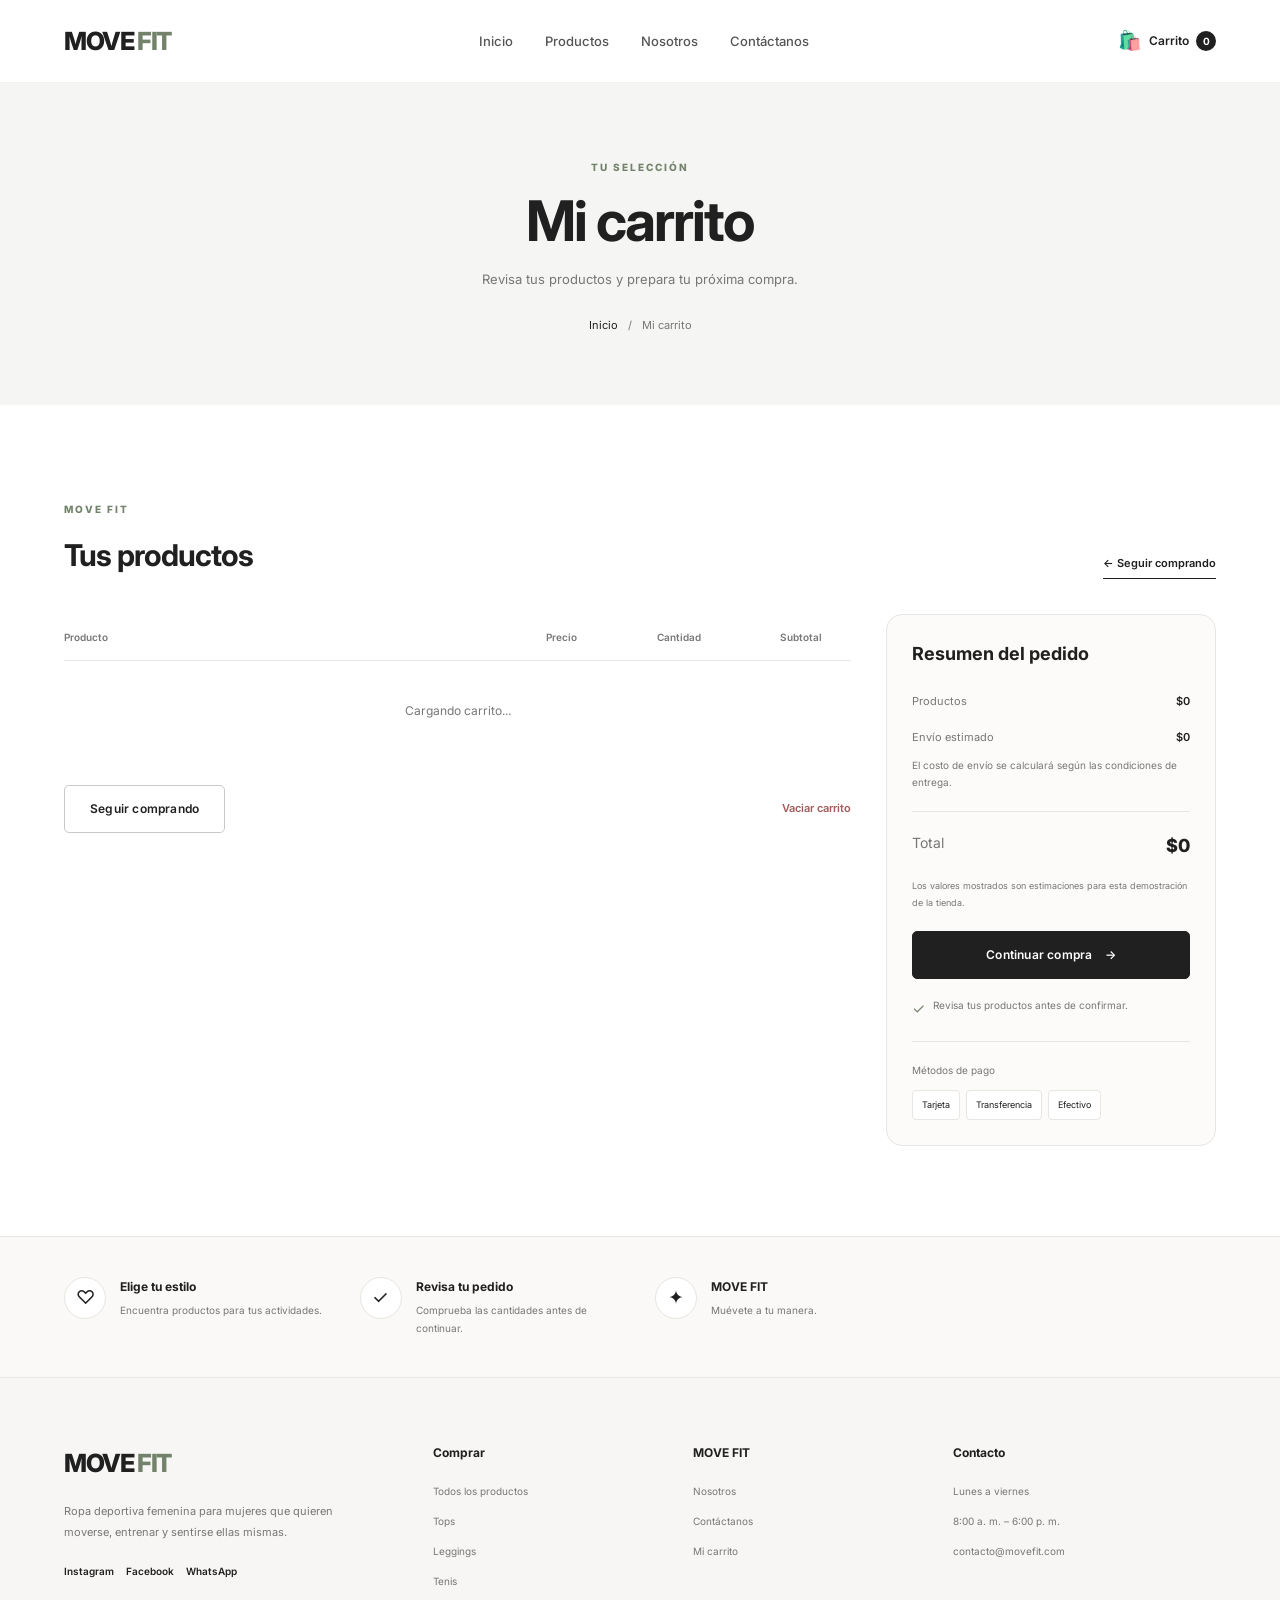
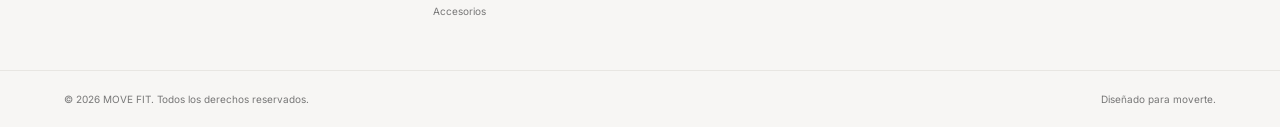
<file: carrito.html>
<!DOCTYPE html>
<html lang="es">

<head>
    <meta charset="UTF-8">
    <meta name="viewport" content="width=device-width, initial-scale=1.0">

    <meta
        name="description"
        content="Consulta tu carrito de compras en MOVE FIT y revisa los productos seleccionados.">

    <title>Mi carrito | MOVE FIT</title>

    <link rel="preconnect" href="https://fonts.googleapis.com">
    <link rel="preconnect" href="https://fonts.gstatic.com" crossorigin>

    <link
        href="https://fonts.googleapis.com/css2?family=Inter:wght@300;400;500;600;700;800&display=swap"
        rel="stylesheet">

    <link rel="stylesheet" href="style.css">
</head>

<body>

    <!-- ================= ENCABEZADO ================= -->

    <header class="header">

        <div class="container nav-container">

            <a href="index.html" class="logo">
                MOVE <span>FIT</span>
            </a>

            <nav class="nav" id="mainNav">

                <a href="index.html">Inicio</a>

                <a href="productos.html">Productos</a>

                <a href="nosotros.html">Nosotros</a>

                <a href="contactanos.html">Contáctanos</a>

            </nav>

            <div class="header-actions">

                <a href="carrito.html" class="cart-link active">

                    <span class="cart-icon">🛍️</span>

                    <span>Carrito</span>

                    <span class="cart-counter" id="cartCounter">
                        0
                    </span>

                </a>

                <button
                    class="menu-toggle"
                    id="menuToggle"
                    type="button"
                    aria-label="Abrir menú">

                    <span></span>
                    <span></span>
                    <span></span>

                </button>

            </div>

        </div>

    </header>


    <!-- ================= CONTENIDO PRINCIPAL ================= -->

    <main>

        <!-- BANNER -->

        <section class="page-banner">

            <div class="container">

                <span class="section-tag">
                    TU SELECCIÓN
                </span>

                <h1>
                    Mi carrito
                </h1>

                <p>
                    Revisa tus productos y prepara tu próxima compra.
                </p>

                <div class="breadcrumb">

                    <a href="index.html">Inicio</a>

                    <span>/</span>

                    <span>Mi carrito</span>

                </div>

            </div>

        </section>


        <!-- ================= CARRITO ================= -->

        <section class="section cart-section">

            <div class="container">

                <div class="cart-heading">

                    <div>

                        <span class="section-tag">
                            MOVE FIT
                        </span>

                        <h2>
                            Tus productos
                        </h2>

                    </div>

                    <a
                        href="productos.html"
                        class="continue-shopping">

                        ← Seguir comprando

                    </a>

                </div>


                <!-- CARRITO CON PRODUCTOS -->

                <div class="cart-layout" id="cartLayout">

                    <!-- LISTA DE PRODUCTOS -->

                    <div class="cart-items-container">

                        <div class="cart-table-heading">

                            <span>
                                Producto
                            </span>

                            <span>
                                Precio
                            </span>

                            <span>
                                Cantidad
                            </span>

                            <span>
                                Subtotal
                            </span>

                        </div>


                        <!-- JAVASCRIPT INSERTARÁ LOS PRODUCTOS AQUÍ -->

                        <div
                            id="cartItems"
                            class="cart-items">

                            <div class="cart-loading">
                                Cargando carrito...
                            </div>

                        </div>


                        <!-- ACCIONES -->

                        <div class="cart-actions">

                            <a
                                href="productos.html"
                                class="btn btn-outline">

                                Seguir comprando

                            </a>

                            <button
                                id="clearCart"
                                class="clear-cart-btn"
                                type="button">

                                Vaciar carrito

                            </button>

                        </div>

                    </div>


                    <!-- RESUMEN DE COMPRA -->

                    <aside class="cart-summary">

                        <h2>
                            Resumen del pedido
                        </h2>

                        <div class="summary-row">

                            <span>
                                Productos
                            </span>

                            <span id="cartSubtotal">
                                $0
                            </span>

                        </div>


                        <div class="summary-row">

                            <span>
                                Envío estimado
                            </span>

                            <span id="cartShipping">
                                $0
                            </span>

                        </div>


                        <div class="shipping-note" id="shippingNote">

                            El costo de envío se calculará según
                            las condiciones de entrega.

                        </div>


                        <div class="summary-divider"></div>


                        <div class="summary-row summary-total">

                            <span>
                                Total
                            </span>

                            <span id="cartTotal">
                                $0
                            </span>

                        </div>


                        <p class="tax-note">
                            Los valores mostrados son estimaciones
                            para esta demostración de la tienda.
                        </p>


                        <button
                            id="checkoutBtn"
                            class="btn btn-primary checkout-btn"
                            type="button">

                            Continuar compra

                            <span>→</span>

                        </button>


                        <div class="secure-checkout">

                            <span>✓</span>

                            <p>
                                Revisa tus productos antes de confirmar.
                            </p>

                        </div>


                        <div class="payment-methods">

                            <p>
                                Métodos de pago
                            </p>

                            <div class="payment-badges">

                                <span>
                                    Tarjeta
                                </span>

                                <span>
                                    Transferencia
                                </span>

                                <span>
                                    Efectivo
                                </span>

                            </div>

                        </div>

                    </aside>

                </div>


                <!-- ================= CARRITO VACÍO ================= -->

                <div
                    id="emptyCart"
                    class="empty-cart"
                    hidden>

                    <div class="empty-cart-icon">
                        🛍️
                    </div>

                    <h2>
                        Tu carrito está esperando
                    </h2>

                    <p>
                        Todavía no has agregado productos.
                        Explora nuestra colección y encuentra
                        tus favoritos.
                    </p>

                    <a
                        href="productos.html"
                        class="btn btn-primary">

                        Explorar productos

                    </a>

                </div>


                <!-- ================= MENSAJE DE CONFIRMACIÓN ================= -->

                <div
                    id="checkoutMessage"
                    class="checkout-message"
                    role="status"
                    aria-live="polite"
                    hidden>

                    <div class="checkout-message-icon">
                        ✓
                    </div>

                    <h2>
                        ¡Gracias por tu interés!
                    </h2>

                    <p id="checkoutMessageText">
                        Tu pedido se ha preparado para esta demostración.
                    </p>

                    <p class="checkout-demo-note">
                        Esta tienda es una demostración: no se ha
                        realizado ningún cobro ni se ha enviado
                        una orden real.
                    </p>

                    <a
                        href="productos.html"
                        class="btn btn-primary">

                        Seguir explorando

                    </a>

                </div>

            </div>

        </section>


        <!-- ================= BENEFICIOS ================= -->

        <section class="benefits-section">

            <div class="container">

                <div class="benefits-grid">

                    <div class="benefit">

                        <div class="benefit-icon">
                            ♡
                        </div>

                        <div>

                            <h3>
                                Elige tu estilo
                            </h3>

                            <p>
                                Encuentra productos para tus actividades.
                            </p>

                        </div>

                    </div>


                    <div class="benefit">

                        <div class="benefit-icon">
                            ✓
                        </div>

                        <div>

                            <h3>
                                Revisa tu pedido
                            </h3>

                            <p>
                                Comprueba las cantidades antes de continuar.
                            </p>

                        </div>

                    </div>


                    <div class="benefit">

                        <div class="benefit-icon">
                            ✦
                        </div>

                        <div>

                            <h3>
                                MOVE FIT
                            </h3>

                            <p>
                                Muévete a tu manera.
                            </p>

                        </div>

                    </div>

                </div>

            </div>

        </section>

    </main>


    <!-- ================= PIE DE PÁGINA ================= -->

    <footer class="footer">

        <div class="container footer-grid">

            <div class="footer-brand">

                <a href="index.html" class="logo footer-logo">
                    MOVE <span>FIT</span>
                </a>

                <p>
                    Ropa deportiva femenina para mujeres que
                    quieren moverse, entrenar y sentirse ellas mismas.
                </p>

                <div class="social-links">

                    <a href="#" aria-label="Instagram">
                        Instagram
                    </a>

                    <a href="#" aria-label="Facebook">
                        Facebook
                    </a>

                    <a href="#" aria-label="WhatsApp">
                        WhatsApp
                    </a>

                </div>

            </div>


            <div class="footer-column">

                <h3>Comprar</h3>

                <a href="productos.html">
                    Todos los productos
                </a>

                <a href="productos.html?categoria=tops">
                    Tops
                </a>

                <a href="productos.html?categoria=leggings">
                    Leggings
                </a>

                <a href="productos.html?categoria=tenis">
                    Tenis
                </a>

                <a href="productos.html?categoria=accesorios">
                    Accesorios
                </a>

            </div>


            <div class="footer-column">

                <h3>MOVE FIT</h3>

                <a href="nosotros.html">
                    Nosotros
                </a>

                <a href="contactanos.html">
                    Contáctanos
                </a>

                <a href="carrito.html">
                    Mi carrito
                </a>

            </div>


            <div class="footer-column">

                <h3>Contacto</h3>

                <p>
                    Lunes a viernes
                </p>

                <p>
                    8:00 a. m. – 6:00 p. m.
                </p>

                <a href="mailto:contacto@movefit.com">
                    contacto@movefit.com
                </a>

            </div>

        </div>


        <div class="footer-bottom">

            <div class="container">

                <p>
                    © 2026 MOVE FIT. Todos los derechos reservados.
                </p>

                <p>
                    Diseñado para moverte.
                </p>

            </div>

        </div>

    </footer>


    <!-- ================= BOTÓN VOLVER ARRIBA ================= -->

    <button
        id="backToTop"
        class="back-to-top"
        type="button"
        aria-label="Volver arriba">

        ↑

    </button>


    <!-- ================= NOTIFICACIONES ================= -->

    <div
        id="toast"
        class="toast"
        role="status"
        aria-live="polite">

    </div>


    <!-- ================= JAVASCRIPT ================= -->

    <script src="script.js"></script>

</body>

</html>
</file>
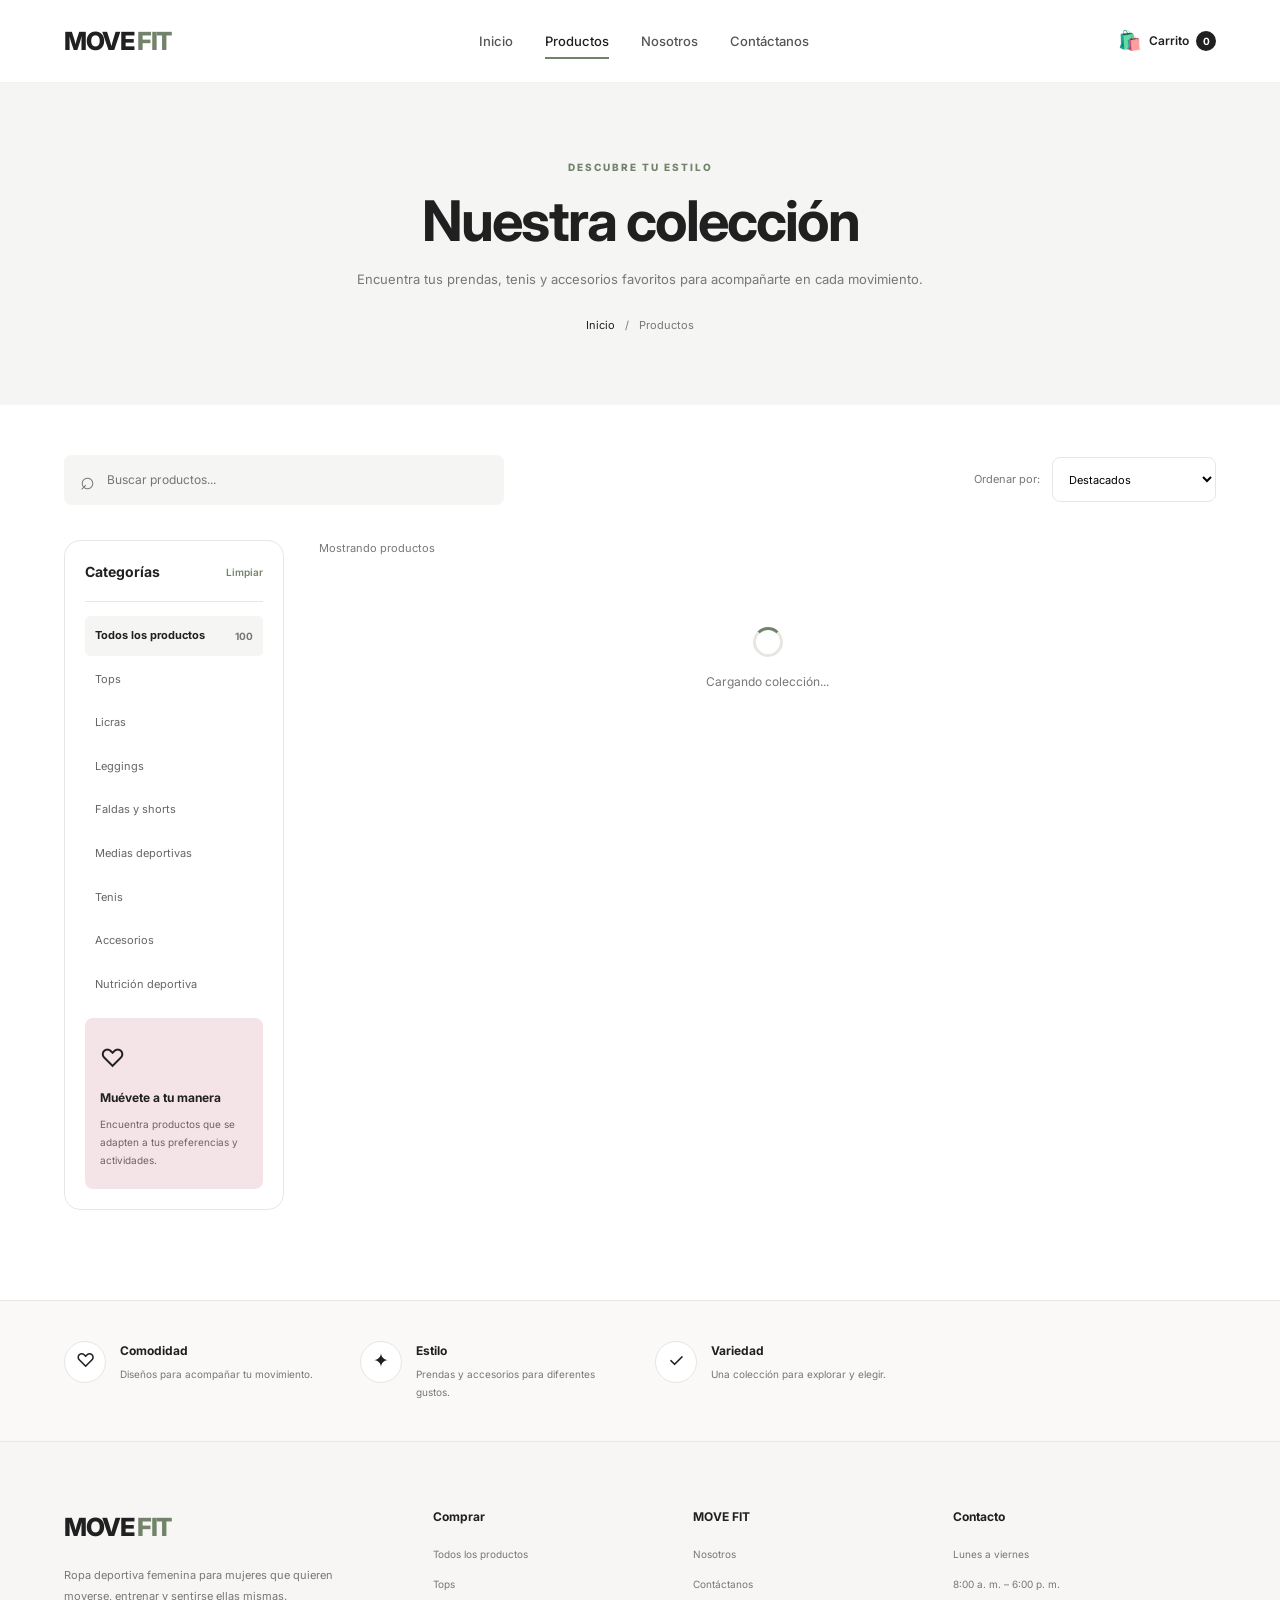
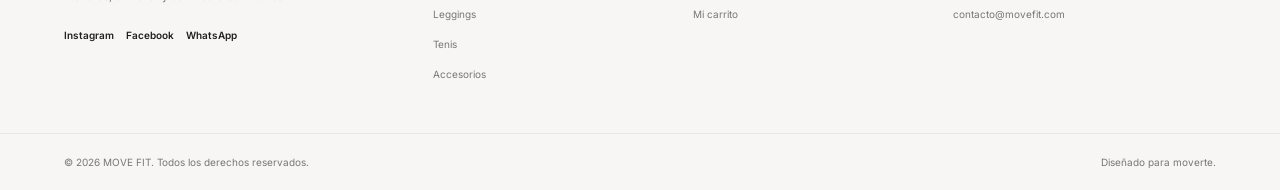
<file: productos.html>
<!DOCTYPE html>
<html lang="es">

<head>
    <meta charset="UTF-8">

    <meta name="viewport" content="width=device-width, initial-scale=1.0">

    <meta
        name="description"
        content="Descubre la colección de MOVE FIT: ropa deportiva femenina, tenis, accesorios y productos de nutrición deportiva.">

    <title>Productos | MOVE FIT</title>

    <link rel="preconnect" href="https://fonts.googleapis.com">
    <link rel="preconnect" href="https://fonts.gstatic.com" crossorigin>

    <link
        href="https://fonts.googleapis.com/css2?family=Inter:wght@300;400;500;600;700;800&display=swap"
        rel="stylesheet">

    <link rel="stylesheet" href="style.css">
</head>

<body>

    <!-- ================= ENCABEZADO ================= -->

    <header class="header">

        <div class="container nav-container">

            <a href="index.html" class="logo">
                MOVE <span>FIT</span>
            </a>

            <nav class="nav" id="mainNav">

                <a href="index.html">Inicio</a>

                <a href="productos.html" class="active">
                    Productos
                </a>

                <a href="nosotros.html">Nosotros</a>

                <a href="contactanos.html">Contáctanos</a>

            </nav>

            <div class="header-actions">

                <a href="carrito.html" class="cart-link">

                    <span class="cart-icon">🛍️</span>

                    <span>Carrito</span>

                    <span class="cart-counter" id="cartCounter">
                        0
                    </span>

                </a>

                <button
                    class="menu-toggle"
                    id="menuToggle"
                    type="button"
                    aria-label="Abrir menú">

                    <span></span>
                    <span></span>
                    <span></span>

                </button>

            </div>

        </div>

    </header>


    <!-- ================= ENCABEZADO DE PRODUCTOS ================= -->

    <main>

        <section class="page-banner">

            <div class="container">

                <span class="section-tag">
                    DESCUBRE TU ESTILO
                </span>

                <h1>
                    Nuestra colección
                </h1>

                <p>
                    Encuentra tus prendas, tenis y accesorios favoritos
                    para acompañarte en cada movimiento.
                </p>

                <div class="breadcrumb">
                    <a href="index.html">Inicio</a>
                    <span>/</span>
                    <span>Productos</span>
                </div>

            </div>

        </section>


        <!-- ================= CATÁLOGO ================= -->

        <section class="section products-section">

            <div class="container">

                <!-- BUSCADOR Y ORDENAMIENTO -->

                <div class="catalog-toolbar">

                    <div class="search-box">

                        <span class="search-icon">⌕</span>

                        <input
                            type="search"
                            id="productSearch"
                            placeholder="Buscar productos..."
                            aria-label="Buscar productos">

                    </div>

                    <div class="sort-box">

                        <label for="sortProducts">
                            Ordenar por:
                        </label>

                        <select id="sortProducts">

                            <option value="default">
                                Destacados
                            </option>

                            <option value="price-asc">
                                Precio: menor a mayor
                            </option>

                            <option value="price-desc">
                                Precio: mayor a menor
                            </option>

                            <option value="name-asc">
                                Nombre: A-Z
                            </option>

                            <option value="name-desc">
                                Nombre: Z-A
                            </option>

                        </select>

                    </div>

                </div>


                <!-- FILTROS -->

                <div class="catalog-layout">

                    <aside class="filters-sidebar">

                        <div class="filter-heading">

                            <h2>
                                Categorías
                            </h2>

                            <button
                                id="clearFilters"
                                class="clear-filters"
                                type="button">

                                Limpiar

                            </button>

                        </div>


                        <div class="filter-list">

                            <button
                                class="filter-btn active"
                                data-filter="all"
                                type="button">

                                Todos los productos

                                <span>100</span>

                            </button>


                            <button
                                class="filter-btn"
                                data-filter="tops"
                                type="button">

                                Tops

                            </button>


                            <button
                                class="filter-btn"
                                data-filter="licras"
                                type="button">

                                Licras

                            </button>


                            <button
                                class="filter-btn"
                                data-filter="leggings"
                                type="button">

                                Leggings

                            </button>


                            <button
                                class="filter-btn"
                                data-filter="faldas"
                                type="button">

                                Faldas y shorts

                            </button>


                            <button
                                class="filter-btn"
                                data-filter="medias"
                                type="button">

                                Medias deportivas

                            </button>


                            <button
                                class="filter-btn"
                                data-filter="tenis"
                                type="button">

                                Tenis

                            </button>


                            <button
                                class="filter-btn"
                                data-filter="accesorios"
                                type="button">

                                Accesorios

                            </button>


                            <button
                                class="filter-btn"
                                data-filter="suplementos"
                                type="button">

                                Nutrición deportiva

                            </button>

                        </div>


                        <!-- INFORMACIÓN -->

                        <div class="filter-info">

                            <span class="filter-info-icon">
                                ♡
                            </span>

                            <h3>
                                Muévete a tu manera
                            </h3>

                            <p>
                                Encuentra productos que se adapten
                                a tus preferencias y actividades.
                            </p>

                        </div>

                    </aside>


                    <!-- RESULTADOS -->

                    <div class="catalog-results">

                        <div class="results-header">

                            <p id="resultsCount">
                                Mostrando productos
                            </p>

                        </div>


                        <!-- AQUÍ SE CARGAN LOS 100 PRODUCTOS -->

                        <div
                            class="product-grid"
                            id="productsGrid">

                            <div class="loading-products">

                                <div class="loading-spinner"></div>

                                <p>
                                    Cargando colección...
                                </p>

                            </div>

                        </div>


                        <!-- MENSAJE CUANDO NO HAY RESULTADOS -->

                        <div
                            id="noProducts"
                            class="no-products"
                            hidden>

                            <div class="no-products-icon">
                                ♡
                            </div>

                            <h2>
                                No encontramos productos
                            </h2>

                            <p>
                                Intenta cambiar la búsqueda o seleccionar
                                otra categoría.
                            </p>

                            <button
                                id="resetSearch"
                                class="btn btn-primary"
                                type="button">

                                Ver todos los productos

                            </button>

                        </div>

                    </div>

                </div>

            </div>

        </section>


        <!-- ================= INFORMACIÓN ================= -->

        <section class="benefits-section">

            <div class="container">

                <div class="benefits-grid">

                    <div class="benefit">

                        <div class="benefit-icon">
                            ♡
                        </div>

                        <div>

                            <h3>
                                Comodidad
                            </h3>

                            <p>
                                Diseños para acompañar tu movimiento.
                            </p>

                        </div>

                    </div>


                    <div class="benefit">

                        <div class="benefit-icon">
                            ✦
                        </div>

                        <div>

                            <h3>
                                Estilo
                            </h3>

                            <p>
                                Prendas y accesorios para diferentes gustos.
                            </p>

                        </div>

                    </div>


                    <div class="benefit">

                        <div class="benefit-icon">
                            ✓
                        </div>

                        <div>

                            <h3>
                                Variedad
                            </h3>

                            <p>
                                Una colección para explorar y elegir.
                            </p>

                        </div>

                    </div>

                </div>

            </div>

        </section>

    </main>


    <!-- ================= PIE DE PÁGINA ================= -->

    <footer class="footer">

        <div class="container footer-grid">

            <div class="footer-brand">

                <a href="index.html" class="logo footer-logo">
                    MOVE <span>FIT</span>
                </a>

                <p>
                    Ropa deportiva femenina para mujeres que quieren
                    moverse, entrenar y sentirse ellas mismas.
                </p>

                <div class="social-links">

                    <a href="#" aria-label="Instagram">
                        Instagram
                    </a>

                    <a href="#" aria-label="Facebook">
                        Facebook
                    </a>

                    <a href="#" aria-label="WhatsApp">
                        WhatsApp
                    </a>

                </div>

            </div>


            <div class="footer-column">

                <h3>Comprar</h3>

                <a href="productos.html">Todos los productos</a>

                <a href="productos.html?categoria=tops">Tops</a>

                <a href="productos.html?categoria=leggings">
                    Leggings
                </a>

                <a href="productos.html?categoria=tenis">
                    Tenis
                </a>

                <a href="productos.html?categoria=accesorios">
                    Accesorios
                </a>

            </div>


            <div class="footer-column">

                <h3>MOVE FIT</h3>

                <a href="nosotros.html">Nosotros</a>

                <a href="contactanos.html">Contáctanos</a>

                <a href="carrito.html">Mi carrito</a>

            </div>


            <div class="footer-column">

                <h3>Contacto</h3>

                <p>Lunes a viernes</p>

                <p>8:00 a. m. – 6:00 p. m.</p>

                <a href="mailto:contacto@movefit.com">
                    contacto@movefit.com
                </a>

            </div>

        </div>


        <div class="footer-bottom">

            <div class="container">

                <p>
                    © 2026 MOVE FIT. Todos los derechos reservados.
                </p>

                <p>
                    Diseñado para moverte.
                </p>

            </div>

        </div>

    </footer>


    <!-- ================= BOTÓN VOLVER ARRIBA ================= -->

    <button
        id="backToTop"
        class="back-to-top"
        type="button"
        aria-label="Volver arriba">

        ↑

    </button>


    <!-- ================= NOTIFICACIONES ================= -->

    <div
        id="toast"
        class="toast"
        role="status"
        aria-live="polite">

    </div>


    <!-- ================= VENTANA DE PRODUCTO ================= -->

    <div
        id="productModal"
        class="product-modal"
        aria-hidden="true">

        <div class="modal-overlay" data-close-modal></div>

        <div
            class="modal-content"
            role="dialog"
            aria-modal="true"
            aria-labelledby="modalProductName">

            <button
                class="modal-close"
                type="button"
                data-close-modal
                aria-label="Cerrar ventana">

                ×

            </button>

            <div id="modalProductContent">

                <!-- El contenido se genera desde script.js -->

            </div>

        </div>

    </div>


    <!-- ================= JAVASCRIPT ================= -->

    <script src="script.js"></script>

</body>

</html>
</file>
<file: style.css>
/* =====================================================
   MOVE FIT
   Tienda online de ropa deportiva femenina
   HTML5 + CSS3
===================================================== */


/* ================= VARIABLES ================= */

:root {
    --white: #ffffff;
    --black: #202020;
    --gray: #777777;
    --light-gray: #f5f5f3;
    --border: #e8e6e2;
    --beige: #e8dfd5;
    --nude: #d8c3b5;
    --pink: #f4e4e7;
    --pink-dark: #d7aeb8;
    --sage: #a9b5a1;
    --sage-dark: #73836b;

    --font-main: "Inter", sans-serif;

    --shadow-sm: 0 4px 14px rgba(0, 0, 0, 0.05);
    --shadow-md: 0 12px 35px rgba(0, 0, 0, 0.09);
    --shadow-lg: 0 20px 50px rgba(0, 0, 0, 0.12);

    --radius-sm: 8px;
    --radius-md: 16px;
    --radius-lg: 24px;
    --radius-xl: 32px;

    --transition: 0.3s ease;
}


/* ================= REINICIO ================= */

* {
    margin: 0;
    padding: 0;
    box-sizing: border-box;
}

html {
    scroll-behavior: smooth;
    scroll-padding-top: 100px;
}

body {
    font-family: var(--font-main);
    background: var(--white);
    color: var(--black);
    line-height: 1.6;
    overflow-x: hidden;
}

body.modal-open {
    overflow: hidden;
}

img {
    display: block;
    width: 100%;
    max-width: 100%;
    object-fit: cover;
}

a {
    color: inherit;
    text-decoration: none;
}

button,
input,
select,
textarea {
    font: inherit;
}

button {
    cursor: pointer;
}

button:focus-visible,
a:focus-visible,
input:focus-visible,
select:focus-visible,
textarea:focus-visible {
    outline: 2px solid var(--sage-dark);
    outline-offset: 3px;
}

ul {
    list-style: none;
}

[hidden] {
    display: none !important;
}

.container {
    width: min(1200px, 90%);
    margin-inline: auto;
}

.section {
    padding: 90px 0;
}


/* ================= ANIMACIONES ================= */

@keyframes fadeIn {
    from {
        opacity: 0;
        transform: translateY(18px);
    }

    to {
        opacity: 1;
        transform: translateY(0);
    }
}

@keyframes fadeUp {
    from {
        opacity: 0;
        transform: translateY(30px);
    }

    to {
        opacity: 1;
        transform: translateY(0);
    }
}

@keyframes float {
    0%,
    100% {
        transform: translateY(0);
    }

    50% {
        transform: translateY(-9px);
    }
}

@keyframes spin {
    to {
        transform: rotate(360deg);
    }
}

@keyframes pulse {
    0%,
    100% {
        transform: scale(1);
    }

    50% {
        transform: scale(1.05);
    }
}

.fade-in {
    animation: fadeIn 0.7s ease both;
}

.fade-up {
    animation: fadeUp 0.8s ease both;
}


/* ================= ENCABEZADO ================= */

.header {
    width: 100%;
    background: rgba(255, 255, 255, 0.96);
    border-bottom: 1px solid rgba(0, 0, 0, 0.05);
    position: sticky;
    top: 0;
    z-index: 1000;
    backdrop-filter: blur(12px);
    transition: box-shadow var(--transition);
}

.header.scrolled {
    box-shadow: var(--shadow-sm);
}

.nav-container {
    min-height: 82px;
    display: flex;
    align-items: center;
    justify-content: space-between;
    gap: 25px;
}

.logo {
    font-size: 25px;
    font-weight: 800;
    letter-spacing: -1.4px;
    white-space: nowrap;
}

.logo span {
    color: var(--sage-dark);
}

.nav {
    display: flex;
    align-items: center;
    justify-content: center;
    gap: 32px;
}

.nav a {
    font-size: 13px;
    font-weight: 500;
    color: #555;
    position: relative;
    transition: color var(--transition);
}

.nav a::after {
    content: "";
    position: absolute;
    left: 0;
    bottom: -8px;
    width: 0;
    height: 2px;
    background: var(--sage-dark);
    transition: width var(--transition);
}

.nav a:hover,
.nav a.active {
    color: var(--black);
}

.nav a:hover::after,
.nav a.active::after {
    width: 100%;
}

.header-actions {
    display: flex;
    align-items: center;
    gap: 18px;
}

.cart-link {
    display: flex;
    align-items: center;
    gap: 7px;
    font-size: 12px;
    font-weight: 600;
    position: relative;
}

.cart-icon {
    font-size: 19px;
}

.cart-counter {
    min-width: 20px;
    height: 20px;
    padding: 0 5px;
    border-radius: 50px;
    display: inline-flex;
    justify-content: center;
    align-items: center;
    color: var(--white);
    background: var(--black);
    font-size: 10px;
    font-weight: 700;
}

.menu-toggle {
    display: none;
    background: transparent;
    border: none;
    width: 30px;
    height: 28px;
    flex-direction: column;
    justify-content: center;
    gap: 5px;
}

.menu-toggle span {
    display: block;
    width: 24px;
    height: 2px;
    border-radius: 3px;
    background: var(--black);
    transition: var(--transition);
}


/* ================= BOTONES ================= */

.btn {
    min-height: 48px;
    display: inline-flex;
    align-items: center;
    justify-content: center;
    gap: 12px;
    padding: 13px 25px;
    border-radius: 5px;
    border: 1px solid transparent;
    font-size: 12px;
    font-weight: 600;
    letter-spacing: 0.2px;
    text-align: center;
    transition:
        transform var(--transition),
        background var(--transition),
        color var(--transition),
        box-shadow var(--transition);
}

.btn:hover {
    transform: translateY(-3px);
}

.btn-primary {
    color: var(--white);
    background: var(--black);
    border-color: var(--black);
}

.btn-primary:hover {
    background: var(--sage-dark);
    border-color: var(--sage-dark);
    box-shadow: var(--shadow-sm);
}

.btn-outline {
    color: var(--black);
    background: transparent;
    border-color: #c9c9c9;
}

.btn-outline:hover {
    color: var(--white);
    background: var(--black);
    border-color: var(--black);
}

.btn-light {
    color: var(--black);
    background: var(--white);
}

.btn-light:hover {
    background: var(--pink);
}


/* ================= TEXTOS DE SECCIÓN ================= */

.section-tag {
    display: inline-block;
    margin-bottom: 14px;
    color: var(--sage-dark);
    font-size: 10px;
    font-weight: 800;
    letter-spacing: 2px;
    text-transform: uppercase;
}

.section-heading {
    display: flex;
    align-items: flex-end;
    justify-content: space-between;
    gap: 25px;
    margin-bottom: 35px;
}

.section-heading h2,
.about-content h2,
.contact-form-container h2 {
    font-size: clamp(26px, 4vw, 38px);
    line-height: 1.2;
    letter-spacing: -1.2px;
}

.section-heading p {
    max-width: 580px;
    margin-top: 12px;
    color: var(--gray);
    font-size: 13px;
}

.section-heading.centered {
    display: block;
    max-width: 700px;
    margin: 0 auto 45px;
    text-align: center;
}

.view-all {
    font-size: 12px;
    font-weight: 600;
    white-space: nowrap;
    border-bottom: 1px solid var(--black);
    padding-bottom: 5px;
    transition: color var(--transition);
}

.view-all:hover {
    color: var(--sage-dark);
}


/* ================= HERO ================= */

.hero {
    padding: 35px 0 65px;
    background: var(--light-gray);
}

.hero-content {
    width: min(1350px, 94%);
    margin: auto;
    display: grid;
    grid-template-columns: 0.9fr 1.1fr;
    align-items: center;
    gap: 45px;
}

.hero-text {
    padding: 35px 0 35px 30px;
    animation: fadeUp 0.8s ease both;
}

.hero-tag {
    display: inline-block;
    padding: 9px 14px;
    margin-bottom: 25px;
    background: var(--pink);
    border-radius: 50px;
    font-size: 9px;
    font-weight: 800;
    letter-spacing: 1.5px;
}

.hero-text h1 {
    margin-bottom: 22px;
    font-size: clamp(48px, 6.5vw, 86px);
    line-height: 0.99;
    letter-spacing: -5px;
    font-weight: 800;
}

.hero-text h1 span {
    color: var(--sage-dark);
}

.hero-text p {
    max-width: 410px;
    margin-bottom: 28px;
    color: #6f6f6f;
    font-size: 14px;
    line-height: 1.9;
}

.hero-buttons {
    display: flex;
    flex-wrap: wrap;
    gap: 12px;
}

.hero-image {
    min-height: 500px;
    height: min(68vw, 680px);
    max-height: 680px;
    position: relative;
    border-radius: var(--radius-lg);
    overflow: hidden;
    background: var(--beige);
}

.hero-image > img {
    height: 100%;
    transition: transform 0.8s ease;
}

.hero-image:hover > img {
    transform: scale(1.04);
}

.hero-floating-card {
    position: absolute;
    bottom: 25px;
    left: 25px;
    display: flex;
    flex-direction: column;
    gap: 4px;
    padding: 18px 22px;
    background: rgba(255, 255, 255, 0.94);
    border-radius: var(--radius-sm);
    box-shadow: var(--shadow-md);
    animation: float 4s ease-in-out infinite;
}

.hero-floating-card strong {
    font-size: 12px;
    letter-spacing: 1px;
}

.hero-floating-card span {
    color: var(--gray);
    font-size: 11px;
}


/* ================= TARJETAS DE PRODUCTOS ================= */

.product-grid {
    display: grid;
    grid-template-columns: repeat(4, minmax(0, 1fr));
    gap: 28px 20px;
}

.product-card {
    min-width: 0;
    position: relative;
    background: var(--white);
    border-radius: var(--radius-md);
    animation: fadeIn 0.5s ease both;
    transition:
        transform var(--transition),
        box-shadow var(--transition);
}

.product-card:hover {
    transform: translateY(-6px);
    box-shadow: var(--shadow-md);
}

.product-image {
    height: 300px;
    position: relative;
    overflow: hidden;
    background: var(--light-gray);
    border-radius: var(--radius-md);
}

.product-image img {
    height: 100%;
    transition: transform 0.6s ease;
}

.product-card:hover .product-image img {
    transform: scale(1.07);
}

.product-badge {
    position: absolute;
    top: 12px;
    left: 12px;
    z-index: 2;
    padding: 6px 9px;
    background: var(--white);
    border-radius: 4px;
    font-size: 9px;
    font-weight: 700;
    letter-spacing: 0.5px;
}

.product-badge.new {
    color: var(--white);
    background: var(--sage-dark);
}

.product-info {
    padding: 15px 4px 5px;
}

.product-category {
    margin-bottom: 6px;
    color: var(--gray);
    font-size: 9px;
    font-weight: 600;
    letter-spacing: 1px;
    text-transform: uppercase;
}

.product-name {
    margin-bottom: 8px;
    font-size: 13px;
    font-weight: 600;
    line-height: 1.5;
}

.product-description {
    margin-bottom: 10px;
    color: var(--gray);
    font-size: 11px;
    line-height: 1.7;
}

.product-price {
    display: flex;
    align-items: center;
    flex-wrap: wrap;
    gap: 8px;
    margin-bottom: 12px;
    font-size: 14px;
    font-weight: 700;
}

.old-price {
    color: #999;
    font-size: 11px;
    font-weight: 400;
    text-decoration: line-through;
}

.product-colors {
    display: flex;
    align-items: center;
    flex-wrap: wrap;
    gap: 7px;
    margin-bottom: 14px;
}

.color-swatch {
    width: 19px;
    height: 19px;
    padding: 0;
    border: 2px solid var(--white);
    outline: 1px solid transparent;
    border-radius: 50%;
    transition: outline-color var(--transition), transform var(--transition);
}

.color-swatch:hover {
    transform: scale(1.12);
}

.color-swatch.selected {
    outline-color: var(--black);
}

.product-sizes {
    display: flex;
    flex-wrap: wrap;
    gap: 5px;
    margin-bottom: 14px;
}

.size-option {
    min-width: 30px;
    min-height: 27px;
    padding: 4px 7px;
    background: var(--white);
    border: 1px solid var(--border);
    border-radius: 4px;
    font-size: 9px;
    transition: var(--transition);
}

.size-option:hover,
.size-option.selected {
    color: var(--white);
    background: var(--black);
    border-color: var(--black);
}

.product-actions {
    display: grid;
    grid-template-columns: 1fr 1fr;
    gap: 7px;
    margin-top: 13px;
}

.product-actions button {
    min-height: 39px;
    padding: 8px 5px;
    border-radius: 4px;
    font-size: 10px;
    font-weight: 600;
    transition: var(--transition);
}

.product-view-btn {
    background: var(--white);
    border: 1px solid var(--border);
}

.product-view-btn:hover {
    border-color: var(--black);
}

.product-add-btn {
    color: var(--white);
    background: var(--black);
    border: 1px solid var(--black);
}

.product-add-btn:hover {
    background: var(--sage-dark);
    border-color: var(--sage-dark);
}

.product-add-btn:disabled {
    cursor: not-allowed;
    opacity: 0.5;
}

.home-products .product-image {
    height: 320px;
}


/* ================= CATEGORÍAS ================= */

.categories-section {
    background: #fcfbfa;
}

.categories-grid {
    display: grid;
    grid-template-columns: repeat(3, minmax(0, 1fr));
    gap: 20px;
}

.category-card {
    height: 360px;
    position: relative;
    overflow: hidden;
    border-radius: var(--radius-md);
    background: var(--beige);
}

.category-card img {
    height: 100%;
    transition: transform 0.7s ease;
}

.category-card:hover img {
    transform: scale(1.08);
}

.category-overlay {
    position: absolute;
    inset: 0;
    display: flex;
    flex-direction: column;
    justify-content: flex-end;
    align-items: flex-start;
    padding: 25px;
    color: var(--white);
    background: linear-gradient(
        to top,
        rgba(0, 0, 0, 0.68),
        rgba(0, 0, 0, 0.02) 70%
    );
}

.category-overlay h3 {
    font-size: 25px;
    font-weight: 700;
}

.category-overlay span {
    margin-top: 6px;
    font-size: 11px;
    opacity: 0.9;
}


/* ================= BENEFICIOS ================= */

.benefits-section {
    padding: 40px 0;
    background: #faf9f7;
    border-top: 1px solid var(--border);
    border-bottom: 1px solid var(--border);
}

.benefits-grid {
    display: grid;
    grid-template-columns: repeat(4, minmax(0, 1fr));
    gap: 30px;
}

.benefit {
    display: flex;
    align-items: flex-start;
    gap: 14px;
}

.benefit-icon {
    flex-shrink: 0;
    width: 42px;
    height: 42px;
    display: grid;
    place-items: center;
    background: var(--white);
    border: 1px solid var(--border);
    border-radius: 50%;
    font-size: 19px;
}

.benefit h3 {
    margin-bottom: 5px;
    font-size: 12px;
}

.benefit p {
    color: var(--gray);
    font-size: 10px;
    line-height: 1.8;
}


/* ================= BANNER PROMOCIONAL ================= */

.promo-section {
    padding: 80px 0;
}

.promo-card {
    min-height: 380px;
    display: grid;
    grid-template-columns: 1fr 1fr;
    overflow: hidden;
    border-radius: var(--radius-lg);
    background: var(--pink);
}

.promo-content {
    display: flex;
    flex-direction: column;
    align-items: flex-start;
    justify-content: center;
    padding: 50px;
}

.promo-content h2 {
    margin-bottom: 15px;
    font-size: clamp(32px, 4vw, 48px);
    line-height: 1.1;
    letter-spacing: -1.5px;
}

.promo-content p {
    max-width: 380px;
    margin-bottom: 24px;
    color: #5f5b5b;
    font-size: 13px;
    line-height: 1.8;
}

.promo-image {
    min-height: 380px;
    overflow: hidden;
}

.promo-image img {
    height: 100%;
    transition: transform 0.7s ease;
}

.promo-card:hover .promo-image img {
    transform: scale(1.04);
}


/* ================= PÁGINAS INTERNAS ================= */

.page-banner {
    padding: 70px 0;
    background: var(--light-gray);
    text-align: center;
}

.page-banner h1 {
    margin-bottom: 14px;
    font-size: clamp(35px, 5vw, 56px);
    letter-spacing: -2px;
    line-height: 1.15;
}

.page-banner p {
    max-width: 650px;
    margin: 0 auto;
    color: var(--gray);
    font-size: 13px;
    line-height: 1.9;
}

.breadcrumb {
    display: flex;
    justify-content: center;
    align-items: center;
    gap: 10px;
    margin-top: 25px;
    font-size: 11px;
    color: var(--gray);
}

.breadcrumb a {
    color: var(--black);
}

.breadcrumb a:hover {
    color: var(--sage-dark);
}


/* ================= CATÁLOGO Y FILTROS ================= */

.products-section {
    padding-top: 50px;
}

.catalog-toolbar {
    display: flex;
    align-items: center;
    justify-content: space-between;
    gap: 20px;
    margin-bottom: 35px;
}

.search-box {
    flex: 1;
    max-width: 440px;
    display: flex;
    align-items: center;
    gap: 12px;
    padding: 0 15px;
    background: var(--light-gray);
    border: 1px solid transparent;
    border-radius: var(--radius-sm);
    transition: border-color var(--transition);
}

.search-box:focus-within {
    border-color: var(--sage);
}

.search-icon {
    font-size: 25px;
    color: var(--gray);
}

.search-box input {
    width: 100%;
    height: 48px;
    background: transparent;
    border: none;
    outline: none;
    font-size: 12px;
}

.sort-box {
    display: flex;
    align-items: center;
    gap: 12px;
}

.sort-box label {
    color: var(--gray);
    font-size: 11px;
    white-space: nowrap;
}

.sort-box select {
    min-height: 45px;
    padding: 0 12px;
    border: 1px solid var(--border);
    border-radius: var(--radius-sm);
    background: var(--white);
    font-size: 11px;
}

.catalog-layout {
    display: grid;
    grid-template-columns: 220px minmax(0, 1fr);
    gap: 35px;
    align-items: start;
}

.filters-sidebar {
    position: sticky;
    top: 110px;
    padding: 20px;
    border: 1px solid var(--border);
    border-radius: var(--radius-md);
    background: var(--white);
}

.filter-heading {
    display: flex;
    justify-content: space-between;
    align-items: center;
    gap: 10px;
    padding-bottom: 18px;
    border-bottom: 1px solid var(--border);
}

.filter-heading h2 {
    font-size: 14px;
}

.clear-filters {
    background: none;
    border: none;
    color: var(--sage-dark);
    font-size: 10px;
    font-weight: 600;
}

.filter-list {
    display: flex;
    flex-direction: column;
    gap: 4px;
    padding: 14px 0;
}

.filter-btn {
    display: flex;
    justify-content: space-between;
    align-items: center;
    gap: 8px;
    padding: 11px 10px;
    background: transparent;
    border: none;
    border-radius: 5px;
    color: #656565;
    text-align: left;
    font-size: 11px;
    transition: var(--transition);
}

.filter-btn:hover,
.filter-btn.active {
    color: var(--black);
    background: var(--light-gray);
    font-weight: 700;
}

.filter-btn span {
    color: var(--gray);
    font-size: 10px;
}

.filter-info {
    padding: 20px 15px;
    background: var(--pink);
    border-radius: var(--radius-sm);
}

.filter-info-icon {
    display: block;
    margin-bottom: 10px;
    font-size: 25px;
}

.filter-info h3 {
    margin-bottom: 7px;
    font-size: 12px;
}

.filter-info p {
    color: #6e6265;
    font-size: 10px;
    line-height: 1.8;
}

.catalog-results {
    min-width: 0;
}

.results-header {
    margin-bottom: 20px;
}

.results-header p {
    color: var(--gray);
    font-size: 11px;
}

.loading-products {
    grid-column: 1 / -1;
    padding: 50px 20px;
    text-align: center;
    color: var(--gray);
    font-size: 12px;
}

.loading-spinner {
    width: 30px;
    height: 30px;
    margin: 0 auto 15px;
    border: 3px solid var(--border);
    border-top-color: var(--sage-dark);
    border-radius: 50%;
    animation: spin 0.8s linear infinite;
}

.no-products {
    padding: 70px 20px;
    text-align: center;
}

.no-products-icon {
    margin-bottom: 12px;
    font-size: 35px;
    color: var(--sage-dark);
}

.no-products h2 {
    margin-bottom: 10px;
    font-size: 23px;
}

.no-products p {
    margin-bottom: 22px;
    color: var(--gray);
    font-size: 12px;
}


/* ================= MODAL DE PRODUCTOS ================= */

.product-modal {
    position: fixed;
    inset: 0;
    z-index: 2000;
    display: flex;
    justify-content: center;
    align-items: center;
    padding: 20px;
}

.product-modal[aria-hidden="true"] {
    display: none;
}

.modal-overlay {
    position: absolute;
    inset: 0;
    background: rgba(0, 0, 0, 0.62);
    animation: fadeIn 0.2s ease;
}

.modal-content {
    position: relative;
    z-index: 1;
    width: min(850px, 100%);
    max-height: 90vh;
    overflow-y: auto;
    padding: 30px;
    background: var(--white);
    border-radius: var(--radius-lg);
    animation: fadeUp 0.3s ease;
}

.modal-close {
    position: absolute;
    top: 15px;
    right: 17px;
    z-index: 3;
    width: 35px;
    height: 35px;
    display: grid;
    place-items: center;
    background: var(--white);
    border: 1px solid var(--border);
    border-radius: 50%;
    font-size: 22px;
}

.modal-product-layout {
    display: grid;
    grid-template-columns: 1fr 1fr;
    gap: 30px;
}

.modal-product-image {
    min-height: 350px;
    overflow: hidden;
    border-radius: var(--radius-md);
    background: var(--light-gray);
}

.modal-product-image img {
    height: 100%;
    min-height: 350px;
}

.modal-product-details {
    padding: 20px 0;
}

.modal-product-details h2 {
    margin-bottom: 12px;
    font-size: 26px;
    line-height: 1.25;
}

.modal-product-price {
    margin-bottom: 18px;
    font-size: 21px;
    font-weight: 800;
}

.modal-product-description {
    margin-bottom: 20px;
    color: var(--gray);
    font-size: 12px;
    line-height: 1.9;
}

.modal-option-title {
    display: block;
    margin: 18px 0 10px;
    font-size: 11px;
    font-weight: 700;
}

.modal-product-actions {
    display: flex;
    flex-wrap: wrap;
    gap: 12px;
    margin-top: 25px;
}

.modal-quantity {
    display: flex;
    align-items: center;
    gap: 12px;
}

.modal-quantity button {
    width: 35px;
    height: 35px;
    background: var(--white);
    border: 1px solid var(--border);
    border-radius: 5px;
}

.modal-quantity span {
    min-width: 20px;
    text-align: center;
    font-size: 12px;
    font-weight: 700;
}


/* ================= NOSOTROS ================= */

.about-intro {
    display: grid;
    grid-template-columns: 1fr 1fr;
    align-items: center;
    gap: 65px;
}

.about-image {
    min-height: 500px;
    position: relative;
    overflow: hidden;
    border-radius: var(--radius-lg);
    background: var(--beige);
}

.about-image img {
    height: 100%;
    min-height: 500px;
    transition: transform 0.7s ease;
}

.about-image:hover img {
    transform: scale(1.04);
}

.about-image-label {
    position: absolute;
    left: 20px;
    bottom: 20px;
    padding: 17px 22px;
    background: rgba(255, 255, 255, 0.94);
    border-radius: var(--radius-sm);
}

.about-image-label span {
    font-size: 12px;
    font-weight: 800;
    letter-spacing: 1px;
}

.about-image-label p {
    margin-top: 3px;
    color: var(--gray);
    font-size: 11px;
}

.about-content h2 {
    margin-bottom: 20px;
}

.about-content > p {
    margin-bottom: 16px;
    color: var(--gray);
    font-size: 12px;
    line-height: 2;
}

.about-content .btn {
    margin-top: 10px;
}

.mission-section {
    background: var(--light-gray);
}

.mission-grid {
    display: grid;
    grid-template-columns: repeat(2, minmax(0, 1fr));
    gap: 25px;
}

.mission-card {
    padding: 40px;
    background: var(--white);
    border: 1px solid var(--border);
    border-radius: var(--radius-md);
    transition: transform var(--transition), box-shadow var(--transition);
}

.mission-card:hover {
    transform: translateY(-5px);
    box-shadow: var(--shadow-md);
}

.mission-icon {
    width: 55px;
    height: 55px;
    display: grid;
    place-items: center;
    margin-bottom: 22px;
    background: var(--pink);
    border-radius: 50%;
    font-size: 24px;
}

.mission-card h3 {
    margin-bottom: 15px;
    font-size: 22px;
}

.mission-card p {
    color: var(--gray);
    font-size: 12px;
    line-height: 2;
}

.values-grid {
    display: grid;
    grid-template-columns: repeat(3, minmax(0, 1fr));
    gap: 20px;
}

.value-card {
    padding: 30px 25px;
    border: 1px solid var(--border);
    border-radius: var(--radius-md);
    transition: transform var(--transition), box-shadow var(--transition);
}

.value-card:hover {
    transform: translateY(-5px);
    box-shadow: var(--shadow-sm);
}

.value-icon {
    width: 45px;
    height: 45px;
    display: grid;
    place-items: center;
    margin-bottom: 20px;
    color: var(--sage-dark);
    background: #edf0ea;
    border-radius: 50%;
    font-size: 22px;
}

.value-card h3 {
    margin-bottom: 10px;
    font-size: 15px;
}

.value-card p {
    color: var(--gray);
    font-size: 11px;
    line-height: 1.9;
}

.brand-message {
    padding: 85px 0;
    background: var(--pink);
    text-align: center;
}

.brand-quote {
    display: block;
    height: 55px;
    color: var(--sage-dark);
    font-family: Georgia, serif;
    font-size: 85px;
    line-height: 1;
}

.brand-message h2 {
    max-width: 750px;
    margin: 20px auto;
    font-size: clamp(26px, 4vw, 42px);
    line-height: 1.35;
    letter-spacing: -1px;
}

.brand-message p {
    font-size: 11px;
    font-weight: 700;
    letter-spacing: 1px;
}

.about-gallery {
    display: grid;
    grid-template-columns: repeat(3, minmax(0, 1fr));
    gap: 20px;
}

.gallery-item {
    height: 370px;
    position: relative;
    overflow: hidden;
    border-radius: var(--radius-md);
    background: var(--beige);
}

.gallery-item img {
    height: 100%;
    transition: transform 0.7s ease;
}

.gallery-item:hover img {
    transform: scale(1.07);
}

.gallery-caption {
    position: absolute;
    inset: auto 0 0;
    padding: 45px 22px 22px;
    color: var(--white);
    background: linear-gradient(transparent, rgba(0, 0, 0, 0.7));
}

.gallery-caption h3 {
    margin-bottom: 5px;
    font-size: 21px;
}

.gallery-caption p {
    font-size: 11px;
}

.about-cta {
    padding: 75px 0;
    background: var(--light-gray);
    text-align: center;
}

.about-cta h2 {
    margin-bottom: 15px;
    font-size: clamp(28px, 4vw, 40px);
    letter-spacing: -1px;
}

.about-cta p {
    max-width: 600px;
    margin: 0 auto 25px;
    color: var(--gray);
    font-size: 12px;
    line-height: 1.9;
}


/* ================= CONTACTO ================= */

.contact-layout {
    display: grid;
    grid-template-columns: 1.2fr 0.8fr;
    align-items: start;
    gap: 50px;
}

.contact-form-container {
    padding: 35px;
    border: 1px solid var(--border);
    border-radius: var(--radius-lg);
    box-shadow: var(--shadow-sm);
}

.contact-form-container h2 {
    margin-bottom: 12px;
}

.contact-intro {
    margin-bottom: 28px;
    color: var(--gray);
    font-size: 12px;
    line-height: 1.8;
}

.contact-form {
    display: grid;
    grid-template-columns: repeat(2, minmax(0, 1fr));
    gap: 20px;
}

.form-group {
    display: flex;
    flex-direction: column;
    gap: 8px;
}

.form-group label {
    font-size: 11px;
    font-weight: 700;
}

.form-group input,
.form-group select,
.form-group textarea {
    width: 100%;
    min-height: 46px;
    padding: 12px 13px;
    border: 1px solid var(--border);
    border-radius: 5px;
    background: var(--white);
    outline: none;
    font-size: 11px;
    transition: border-color var(--transition);
}

.form-group input:focus,
.form-group select:focus,
.form-group textarea:focus {
    border-color: var(--sage-dark);
}

.form-group textarea {
    min-height: 140px;
    resize: vertical;
}

.form-group small {
    color: var(--gray);
    font-size: 10px;
}

.form-group:nth-child(5) {
    grid-column: 1 / -1;
}

.form-checkbox {
    grid-column: 1 / -1;
    display: flex;
    align-items: flex-start;
    gap: 10px;
}

.form-checkbox input {
    margin-top: 3px;
    accent-color: var(--sage-dark);
}

.form-checkbox label {
    color: var(--gray);
    font-size: 10px;
    line-height: 1.7;
}

.contact-submit {
    grid-column: 1 / -1;
    width: 100%;
}

.form-message {
    grid-column: 1 / -1;
    padding: 12px;
    border-radius: 5px;
    font-size: 11px;
}

.form-message.success {
    color: #315c38;
    background: #e7f3e8;
}

.form-message.error {
    color: #8a2929;
    background: #fbe8e8;
}

.contact-info {
    padding: 10px 0;
}

.contact-info-heading {
    margin-bottom: 35px;
}

.contact-info-heading h2 {
    margin-bottom: 15px;
    font-size: 30px;
    line-height: 1.25;
    letter-spacing: -1px;
}

.contact-info-heading p {
    color: var(--gray);
    font-size: 12px;
    line-height: 1.9;
}

.contact-info-item {
    display: flex;
    align-items: flex-start;
    gap: 15px;
    margin-bottom: 25px;
}

.contact-info-icon {
    flex-shrink: 0;
    width: 43px;
    height: 43px;
    display: grid;
    place-items: center;
    background: var(--pink);
    border-radius: 50%;
    font-size: 18px;
}

.contact-info-item h3 {
    margin-bottom: 5px;
    font-size: 12px;
}

.contact-info-item p,
.contact-info-item a,
.contact-placeholder {
    display: block;
    margin-bottom: 4px;
    color: var(--gray);
    font-size: 11px;
    line-height: 1.8;
    overflow-wrap: anywhere;
}

.contact-info-item a:hover {
    color: var(--sage-dark);
}

.contact-social {
    padding: 25px 0;
    border-top: 1px solid var(--border);
}

.contact-social h3 {
    margin-bottom: 8px;
    font-size: 13px;
}

.contact-social > p {
    margin-bottom: 15px;
    color: var(--gray);
    font-size: 11px;
}

.social-links {
    display: flex;
    flex-wrap: wrap;
    gap: 12px;
}

.social-links a {
    font-size: 10px;
    font-weight: 600;
    transition: color var(--transition);
}

.social-links a:hover {
    color: var(--sage-dark);
}

.contact-image {
    height: 220px;
    position: relative;
    overflow: hidden;
    border-radius: var(--radius-md);
}

.contact-image img {
    height: 100%;
}

.contact-image-caption {
    position: absolute;
    inset: auto 0 0;
    display: flex;
    flex-direction: column;
    gap: 4px;
    padding: 25px 20px 18px;
    color: var(--white);
    background: linear-gradient(transparent, rgba(0, 0, 0, 0.7));
}

.contact-image-caption strong {
    font-size: 13px;
    letter-spacing: 1px;
}

.contact-image-caption span {
    font-size: 10px;
}

.faq-section {
    background: var(--light-gray);
}

.faq-list {
    max-width: 800px;
    margin: auto;
}

.faq-item {
    margin-bottom: 12px;
    padding: 20px 22px;
    background: var(--white);
    border: 1px solid var(--border);
    border-radius: var(--radius-sm);
}

.faq-item summary {
    cursor: pointer;
    font-size: 12px;
    font-weight: 700;
}

.faq-item p {
    padding-top: 15px;
    color: var(--gray);
    font-size: 11px;
    line-height: 1.9;
}


/* ================= CARRITO ================= */

.cart-heading {
    display: flex;
    align-items: flex-end;
    justify-content: space-between;
    gap: 20px;
    margin-bottom: 35px;
}

.cart-heading h2 {
    font-size: 30px;
    letter-spacing: -1px;
}

.continue-shopping {
    font-size: 11px;
    font-weight: 600;
    border-bottom: 1px solid var(--black);
    padding-bottom: 5px;
}

.continue-shopping:hover {
    color: var(--sage-dark);
}

.cart-layout {
    display: grid;
    grid-template-columns: minmax(0, 1fr) 330px;
    align-items: start;
    gap: 35px;
}

.cart-items-container {
    min-width: 0;
}

.cart-table-heading {
    display: grid;
    grid-template-columns: minmax(0, 1fr) 90px 115px 100px;
    gap: 15px;
    padding: 15px 0;
    border-bottom: 1px solid var(--border);
    color: var(--gray);
    font-size: 10px;
    font-weight: 600;
}

.cart-table-heading span:not(:first-child) {
    text-align: center;
}

.cart-items {
    display: flex;
    flex-direction: column;
}

.cart-item {
    display: grid;
    grid-template-columns: minmax(0, 1fr) 90px 115px 100px;
    align-items: center;
    gap: 15px;
    padding: 20px 0;
    border-bottom: 1px solid var(--border);
}

.cart-product {
    display: flex;
    align-items: center;
    gap: 15px;
    min-width: 0;
}

.cart-product img {
    flex-shrink: 0;
    width: 80px;
    height: 95px;
    border-radius: var(--radius-sm);
    background: var(--light-gray);
}

.cart-product-info {
    min-width: 0;
}

.cart-product-info h3 {
    margin-bottom: 7px;
    font-size: 12px;
    line-height: 1.5;
}

.cart-product-info p {
    margin-bottom: 4px;
    color: var(--gray);
    font-size: 10px;
}

.cart-remove {
    margin-top: 7px;
    padding: 0;
    color: #a35b5b;
    background: transparent;
    border: none;
    font-size: 10px;
    text-decoration: underline;
}

.cart-item-price,
.cart-item-subtotal {
    text-align: center;
    font-size: 11px;
    font-weight: 600;
}

.cart-quantity {
    display: flex;
    justify-content: center;
    align-items: center;
    gap: 10px;
}

.cart-quantity button {
    width: 27px;
    height: 27px;
    display: grid;
    place-items: center;
    background: var(--white);
    border: 1px solid var(--border);
    border-radius: 4px;
    font-size: 14px;
}

.cart-quantity button:hover {
    background: var(--light-gray);
}

.cart-quantity span {
    min-width: 15px;
    text-align: center;
    font-size: 11px;
}

.cart-actions {
    display: flex;
    align-items: center;
    justify-content: space-between;
    gap: 15px;
    margin-top: 25px;
}

.clear-cart-btn {
    padding: 10px 0;
    background: transparent;
    border: none;
    color: #a35b5b;
    font-size: 11px;
    font-weight: 600;
}

.cart-summary {
    padding: 25px;
    border: 1px solid var(--border);
    border-radius: var(--radius-md);
    background: #fcfbfa;
}

.cart-summary h2 {
    margin-bottom: 25px;
    font-size: 18px;
}

.summary-row {
    display: flex;
    justify-content: space-between;
    align-items: flex-start;
    gap: 15px;
    margin-bottom: 18px;
    font-size: 11px;
}

.summary-row > span:first-child {
    color: var(--gray);
}

.summary-row > span:last-child {
    font-weight: 600;
    text-align: right;
}

.shipping-note {
    margin: -8px 0 20px;
    color: var(--gray);
    font-size: 10px;
    line-height: 1.7;
}

.summary-divider {
    height: 1px;
    margin: 20px 0;
    background: var(--border);
}

.summary-total {
    font-size: 14px;
}

.summary-total > span:last-child {
    font-size: 18px;
    font-weight: 800;
}

.tax-note {
    margin-bottom: 20px;
    color: var(--gray);
    font-size: 9px;
    line-height: 1.8;
}

.checkout-btn {
    width: 100%;
    margin-bottom: 18px;
}

.secure-checkout {
    display: flex;
    align-items: flex-start;
    gap: 8px;
    margin-bottom: 20px;
}

.secure-checkout > span {
    color: var(--sage-dark);
    font-size: 15px;
}

.secure-checkout p {
    color: var(--gray);
    font-size: 10px;
    line-height: 1.7;
}

.payment-methods {
    padding-top: 20px;
    border-top: 1px solid var(--border);
}

.payment-methods > p {
    margin-bottom: 12px;
    color: var(--gray);
    font-size: 10px;
}

.payment-badges {
    display: flex;
    flex-wrap: wrap;
    gap: 6px;
}

.payment-badges span {
    padding: 7px 9px;
    background: var(--white);
    border: 1px solid var(--border);
    border-radius: 4px;
    font-size: 9px;
}

.empty-cart {
    max-width: 500px;
    margin: 20px auto;
    padding: 55px 25px;
    text-align: center;
    border: 1px solid var(--border);
    border-radius: var(--radius-lg);
}

.empty-cart-icon {
    margin-bottom: 20px;
    font-size: 45px;
}

.empty-cart h2 {
    margin-bottom: 12px;
    font-size: 24px;
}

.empty-cart p {
    margin-bottom: 25px;
    color: var(--gray);
    font-size: 12px;
    line-height: 1.9;
}

.cart-loading {
    padding: 40px 0;
    color: var(--gray);
    font-size: 12px;
    text-align: center;
}

.checkout-message {
    max-width: 650px;
    margin: 30px auto;
    padding: 45px 25px;
    background: var(--light-gray);
    border-radius: var(--radius-lg);
    text-align: center;
}

.checkout-message-icon {
    width: 60px;
    height: 60px;
    display: grid;
    place-items: center;
    margin: 0 auto 20px;
    color: var(--white);
    background: var(--sage-dark);
    border-radius: 50%;
    font-size: 28px;
}

.checkout-message h2 {
    margin-bottom: 15px;
    font-size: 26px;
}

.checkout-message p {
    margin-bottom: 15px;
    color: var(--gray);
    font-size: 12px;
    line-height: 1.8;
}

.checkout-demo-note {
    padding: 12px;
    background: var(--pink);
    border-radius: var(--radius-sm);
}


/* ================= NOTIFICACIONES ================= */

.toast {
    position: fixed;
    right: 25px;
    bottom: 25px;
    z-index: 3000;
    max-width: min(350px, calc(100vw - 40px));
    padding: 15px 20px;
    color: var(--white);
    background: var(--black);
    border-radius: var(--radius-sm);
    box-shadow: var(--shadow-lg);
    font-size: 12px;
    opacity: 0;
    visibility: hidden;
    transform: translateY(15px);
    transition: all var(--transition);
}

.toast.show {
    opacity: 1;
    visibility: visible;
    transform: translateY(0);
}

.toast.success {
    background: #405b42;
}

.toast.error {
    background: #8a3434;
}


/* ================= VOLVER ARRIBA ================= */

.back-to-top {
    position: fixed;
    right: 25px;
    bottom: 85px;
    z-index: 900;
    width: 42px;
    height: 42px;
    display: grid;
    place-items: center;
    background: var(--white);
    border: 1px solid var(--border);
    border-radius: 50%;
    box-shadow: var(--shadow-sm);
    font-size: 20px;
    opacity: 0;
    visibility: hidden;
    transform: translateY(10px);
    transition: var(--transition);
}

.back-to-top.visible {
    opacity: 1;
    visibility: visible;
    transform: translateY(0);
}

.back-to-top:hover {
    color: var(--white);
    background: var(--black);
}


/* ================= PIE DE PÁGINA ================= */

.footer {
    padding-top: 65px;
    background: #f7f6f4;
}

.footer-grid {
    display: grid;
    grid-template-columns: 1.5fr 1fr 1fr 1.2fr;
    gap: 40px;
    padding-bottom: 50px;
}

.footer-logo {
    display: inline-block;
    margin-bottom: 18px;
}

.footer-brand > p {
    max-width: 280px;
    margin-bottom: 20px;
    color: var(--gray);
    font-size: 11px;
    line-height: 1.9;
}

.footer-column {
    display: flex;
    flex-direction: column;
    align-items: flex-start;
    gap: 12px;
}

.footer-column h3 {
    margin-bottom: 7px;
    font-size: 12px;
}

.footer-column a,
.footer-column p {
    color: var(--gray);
    font-size: 10px;
    line-height: 1.8;
    overflow-wrap: anywhere;
}

.footer-column a:hover {
    color: var(--sage-dark);
}

.footer-bottom {
    padding: 20px 0;
    border-top: 1px solid var(--border);
}

.footer-bottom .container {
    display: flex;
    align-items: center;
    justify-content: space-between;
    gap: 15px;
}

.footer-bottom p {
    color: var(--gray);
    font-size: 10px;
}


/* ================= RESPONSIVE: TABLET ================= */

@media (max-width: 1050px) {

    .nav {
        gap: 20px;
    }

    .hero-content {
        gap: 25px;
    }

    .hero-text {
        padding-left: 10px;
    }

    .hero-text h1 {
        font-size: clamp(45px, 6vw, 70px);
        letter-spacing: -3px;
    }

    .product-grid {
        grid-template-columns: repeat(3, minmax(0, 1fr));
    }

    .catalog-layout {
        grid-template-columns: 190px minmax(0, 1fr);
        gap: 22px;
    }

    .filters-sidebar {
        padding: 15px;
    }

    .product-image {
        height: 270px;
    }

    .cart-layout {
        grid-template-columns: minmax(0, 1fr) 290px;
        gap: 20px;
    }

    .cart-table-heading,
    .cart-item {
        grid-template-columns: minmax(0, 1fr) 70px 90px 75px;
        gap: 10px;
    }

    .cart-product img {
        width: 65px;
        height: 80px;
    }

    .footer-grid {
        gap: 25px;
    }
}


/* ================= RESPONSIVE: MÓVILES ================= */

@media (max-width: 760px) {

    .section {
        padding: 60px 0;
    }

    .container {
        width: min(100% - 32px, 560px);
    }

    /* ENCABEZADO */

    .nav-container {
        min-height: 70px;
        gap: 12px;
    }

    .logo {
        font-size: 22px;
    }

    .menu-toggle {
        display: flex;
    }

    .nav {
        position: absolute;
        top: 70px;
        left: 0;
        right: 0;
        display: flex;
        flex-direction: column;
        align-items: stretch;
        gap: 0;
        padding: 10px 22px 20px;
        background: var(--white);
        border-bottom: 1px solid var(--border);
        box-shadow: var(--shadow-md);
        opacity: 0;
        visibility: hidden;
        transform: translateY(-10px);
        transition: var(--transition);
    }

    .nav.open {
        opacity: 1;
        visibility: visible;
        transform: translateY(0);
    }

    .nav a {
        padding: 14px 0;
        border-bottom: 1px solid #f1f1f1;
        font-size: 13px;
    }

    .nav a::after {
        display: none;
    }

    .header-actions {
        gap: 13px;
    }

    .cart-link {
        gap: 5px;
    }

    .cart-link > span:nth-child(2) {
        display: none;
    }

    .menu-toggle.active span:nth-child(1) {
        transform: translateY(7px) rotate(45deg);
    }

    .menu-toggle.active span:nth-child(2) {
        opacity: 0;
    }

    .menu-toggle.active span:nth-child(3) {
        transform: translateY(-7px) rotate(-45deg);
    }

    /* HERO */

    .hero {
        padding: 25px 0 35px;
    }

    .hero-content {
        width: min(100% - 32px, 560px);
        grid-template-columns: 1fr;
        gap: 25px;
    }

    .hero-text {
        padding: 20px 0 0;
    }

    .hero-tag {
        margin-bottom: 18px;
    }

    .hero-text h1 {
        margin-bottom: 18px;
        font-size: clamp(48px, 13vw, 70px);
        letter-spacing: -3px;
    }

    .hero-text p {
        font-size: 12px;
    }

    .hero-image {
        min-height: 350px;
        height: 105vw;
        max-height: 550px;
        border-radius: var(--radius-md);
    }

    .hero-floating-card {
        left: 15px;
        bottom: 15px;
        padding: 14px 17px;
    }

    /* TÍTULOS */

    .section-heading {
        align-items: flex-start;
        gap: 15px;
        margin-bottom: 25px;
    }

    .section-heading h2 {
        font-size: 27px;
    }

    .section-heading.centered {
        margin-bottom: 30px;
    }

    .section-heading.centered p {
        font-size: 12px;
    }

    /* PRODUCTOS */

    .product-grid {
        grid-template-columns: repeat(2, minmax(0, 1fr));
        gap: 22px 12px;
    }

    .product-image,
    .home-products .product-image {
        height: clamp(180px, 58vw, 300px);
        border-radius: var(--radius-sm);
    }

    .product-info {
        padding-top: 11px;
    }

    .product-name {
        font-size: 11px;
    }

    .product-price {
        font-size: 12px;
    }

    .product-actions {
        grid-template-columns: 1fr;
    }

    .product-actions button {
        min-height: 36px;
    }

    .product-description {
        font-size: 10px;
    }

    .product-card:hover {
        transform: translateY(-3px);
    }

    /* CATEGORÍAS */

    .categories-grid {
        grid-template-columns: repeat(2, minmax(0, 1fr));
        gap: 12px;
    }

    .category-card {
        height: 260px;
        border-radius: var(--radius-sm);
    }

    .category-overlay {
        padding: 15px;
    }

    .category-overlay h3 {
        font-size: 20px;
    }

    /* BENEFICIOS */

    .benefits-section {
        padding: 30px 0;
    }

    .benefits-grid {
        grid-template-columns: repeat(2, minmax(0, 1fr));
        gap: 25px 15px;
    }

    .benefit {
        gap: 10px;
    }

    .benefit-icon {
        width: 36px;
        height: 36px;
        font-size: 16px;
    }

    .benefit h3 {
        font-size: 11px;
    }

    .benefit p {
        font-size: 9px;
    }

    /* PROMOCIÓN */

    .promo-section {
        padding: 50px 0;
    }

    .promo-card {
        grid-template-columns: 1fr;
        border-radius: var(--radius-md);
    }

    .promo-content {
        padding: 35px 25px;
    }

    .promo-content h2 {
        font-size: 35px;
    }

    .promo-image {
        min-height: 280px;
        height: 75vw;
        max-height: 400px;
    }

    /* PÁGINAS INTERNAS */

    .page-banner {
        padding: 50px 0;
    }

    .page-banner h1 {
        font-size: 38px;
        letter-spacing: -1.5px;
    }

    .page-banner p {
        font-size: 12px;
    }

    /* CATÁLOGO */

    .products-section {
        padding-top: 35px;
    }

    .catalog-toolbar {
        flex-direction: column;
        align-items: stretch;
        gap: 15px;
        margin-bottom: 25px;
    }

    .search-box {
        max-width: none;
    }

    .sort-box {
        justify-content: space-between;
    }

    .sort-box select {
        max-width: 65%;
    }

    .catalog-layout {
        grid-template-columns: 1fr;
        gap: 25px;
    }

    .filters-sidebar {
        position: static;
        padding: 15px;
    }

    .filter-list {
        display: grid;
        grid-template-columns: repeat(2, minmax(0, 1fr));
        gap: 5px;
    }

    .filter-btn {
        padding: 10px 8px;
        font-size: 10px;
    }

    .filter-info {
        display: none;
    }

    .results-header {
        margin-bottom: 15px;
    }

    /* MODAL */

    .product-modal {
        padding: 10px;
    }

    .modal-content {
        padding: 20px;
        max-height: 94vh;
        border-radius: var(--radius-md);
    }

    .modal-product-layout {
        grid-template-columns: 1fr;
        gap: 15px;
    }

    .modal-product-image,
    .modal-product-image img {
        min-height: 250px;
        max-height: 330px;
    }

    .modal-product-details {
        padding: 10px 0;
    }

    .modal-product-details h2 {
        padding-right: 20px;
        font-size: 22px;
    }

    /* NOSOTROS */

    .about-intro {
        grid-template-columns: 1fr;
        gap: 30px;
    }

    .about-image,
    .about-image img {
        min-height: 350px;
        height: 110vw;
        max-height: 500px;
    }

    .about-content h2 {
        font-size: 29px;
    }

    .mission-grid {
        grid-template-columns: 1fr;
        gap: 15px;
    }

    .mission-card {
        padding: 28px;
    }

    .values-grid {
        grid-template-columns: repeat(2, minmax(0, 1fr));
        gap: 12px;
    }

    .value-card {
        padding: 20px 15px;
    }

    .value-card h3 {
        font-size: 13px;
    }

    .value-card p {
        font-size: 10px;
    }

    .about-gallery {
        grid-template-columns: 1fr;
        gap: 15px;
    }

    .gallery-item {
        height: 350px;
    }

    .brand-message {
        padding: 60px 0;
    }

    .brand-message h2 {
        font-size: 28px;
    }

    /* CONTACTO */

    .contact-layout {
        grid-template-columns: 1fr;
        gap: 40px;
    }

    .contact-form-container {
        padding: 23px 18px;
    }

    .contact-form-container h2 {
        font-size: 27px;
    }

    .contact-form {
        grid-template-columns: 1fr;
        gap: 16px;
    }

    .form-group:nth-child(5),
    .form-checkbox,
    .contact-submit,
    .form-message {
        grid-column: auto;
    }

    .contact-info-heading h2 {
        font-size: 27px;
    }

    /* CARRITO */

    .cart-heading {
        align-items: flex-start;
        flex-direction: column;
    }

    .cart-heading h2 {
        font-size: 27px;
    }

    .cart-layout {
        grid-template-columns: 1fr;
        gap: 30px;
    }

    .cart-table-heading {
        display: none;
    }

    .cart-item {
        grid-template-columns: minmax(0, 1fr) auto;
        gap: 12px;
        padding: 18px 0;
    }

    .cart-product {
        grid-column: 1 / -1;
        align-items: flex-start;
    }

    .cart-product img {
        width: 85px;
        height: 100px;
    }

    .cart-item-price {
        text-align: left;
    }

    .cart-quantity {
        justify-content: flex-end;
    }

    .cart-item-subtotal {
        grid-column: 1 / -1;
        text-align: right;
    }

    .cart-actions {
        align-items: stretch;
        flex-direction: column;
    }

    .cart-actions .btn {
        width: 100%;
    }

    .clear-cart-btn {
        align-self: flex-start;
    }

    .cart-summary {
        padding: 22px;
    }

    /* PIE DE PÁGINA */

    .footer {
        padding-top: 45px;
    }

    .footer-grid {
        grid-template-columns: repeat(2, minmax(0, 1fr));
        gap: 30px 20px;
        padding-bottom: 35px;
    }

    .footer-brand {
        grid-column: 1 / -1;
    }

    .footer-bottom .container {
        align-items: flex-start;
        flex-direction: column;
        gap: 8px;
    }

    .back-to-top {
        right: 15px;
        bottom: 75px;
    }

    .toast {
        right: 15px;
        bottom: 15px;
    }

}


/* ================= RESPONSIVE: MÓVILES PEQUEÑOS ================= */

@media (max-width: 380px) {

    .container {
        width: calc(100% - 24px);
    }

    .hero-text h1 {
        font-size: 45px;
        letter-spacing: -2px;
    }

    .hero-buttons {
        flex-direction: column;
        align-items: stretch;
    }

    .categories-grid {
        grid-template-columns: 1fr;
    }

    .category-card {
        height: 300px;
    }

    .product-grid {
        gap: 20px 9px;
    }

    .product-name {
        font-size: 10px;
    }

    .product-actions button {
        font-size: 9px;
    }

    .values-grid {
        grid-template-columns: 1fr;
    }

    .footer-grid {
        gap: 25px 12px;
    }

}


/* ================= ACCESIBILIDAD ================= */

@media (prefers-reduced-motion: reduce) {

    *,
    *::before,
    *::after {
        scroll-behavior: auto !important;
        animation-duration: 0.01ms !important;
        animation-iteration-count: 1 !important;
        transition-duration: 0.01ms !important;
    }

}
</file>
